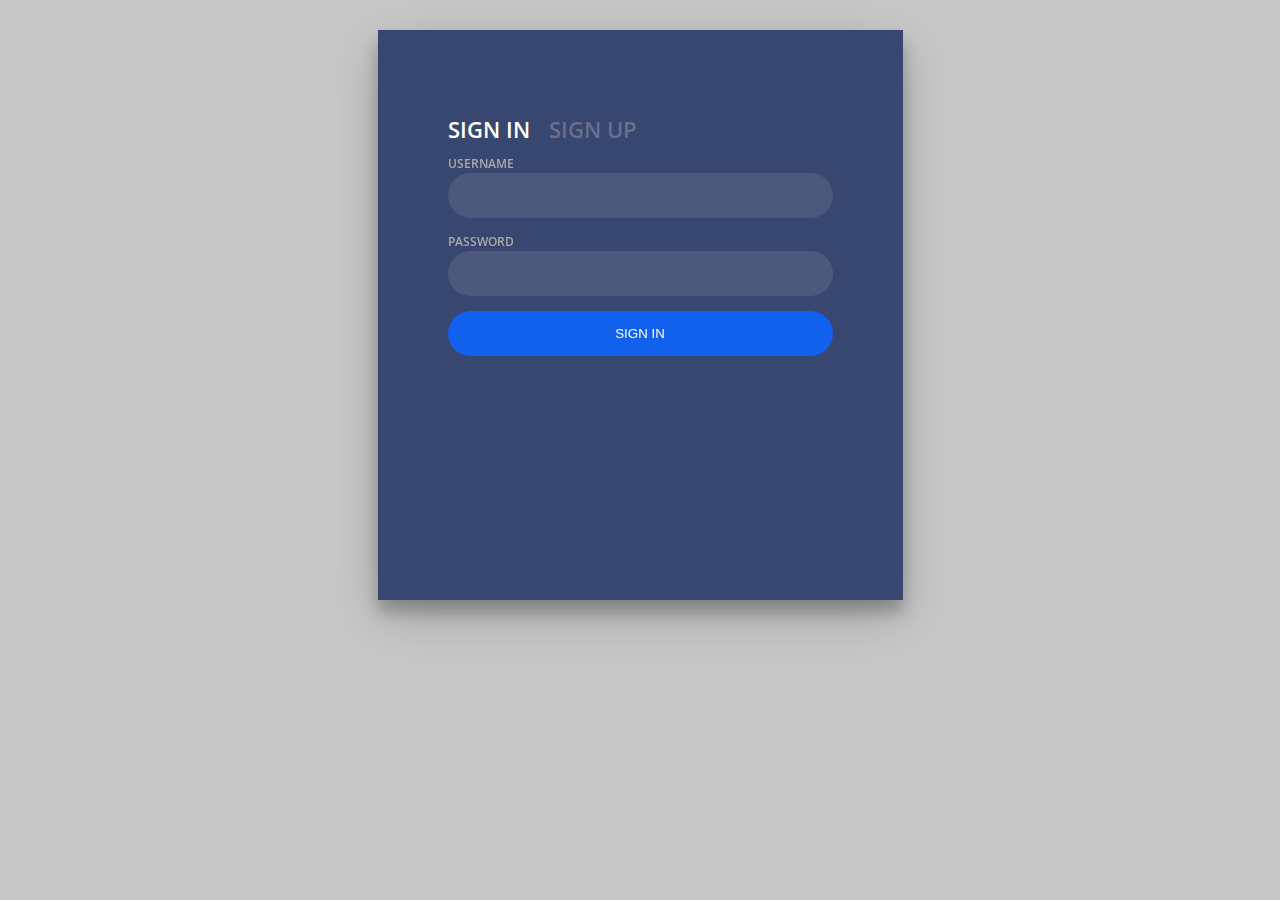
<file: project/app/index.html>
<!DOCTYPE html>
<html lang="en" >
<head>
  <meta charset="UTF-8">
  <title>STUDENT PORTAL</title>
  
  
  <link rel='stylesheet prefetch' href='https://fonts.googleapis.com/css?family=Open+Sans:600'>
      <link rel="stylesheet" href="./assets/css/style.css">
  
</head>
<body>
  <div class="login-wrap">
  <div class="login-html">
    <input id="tab-1" type="radio" name="tab" class="sign-in" checked><label for="tab-1" class="tab">Sign In</label>
    <input id="tab-2" type="radio" name="tab" class="sign-up"><label for="tab-2" class="tab">Sign Up</label>
    <div class="login-form">
      <form class="sign-in-htm" action="./api/user/login.php" method="GET">
        <div class="group">
          <label for="user" class="label">Username</label>
          <input id="username" name="username" type="text" class="input">
        </div>
        <div class="group">
          <label for="pass" class="label">Password</label>
          <input id="password" name="password" type="password" class="input" data-type="password">
        </div>
        <div class="group">
          <input type="submit" class="button" value="Sign In">
        </div>
      
      </form>
      <form class="sign-up-htm" action="./api/user/signup.php" method="POST">
          
        <div class="group">
          <label for="user" class="label">Username</label>
          <input id="username" name="username" type="text" class="input">
        </div>
           
          <div class="group">
          <label for="pass" class="label">Password</label>
          <input id="password" name="password" type="password" class="input" data-type="password">
        </div>
        <div class="group">
          <label for="pass" class="label">Confirm Password</label>
          <input id="pass" type="password" class="input" data-type="password">
        </div>
        <div class="group">
          <input type="submit" class="button" value="Sign Up">
        </div>
        <div class="hr"></div>
        <div class="foot-lnk">
          <label for="tab-1">Already Member?</a>
        </div>
      </form>
    </div>
  </div>
</div>
  
  
</body>
</html>
</file>
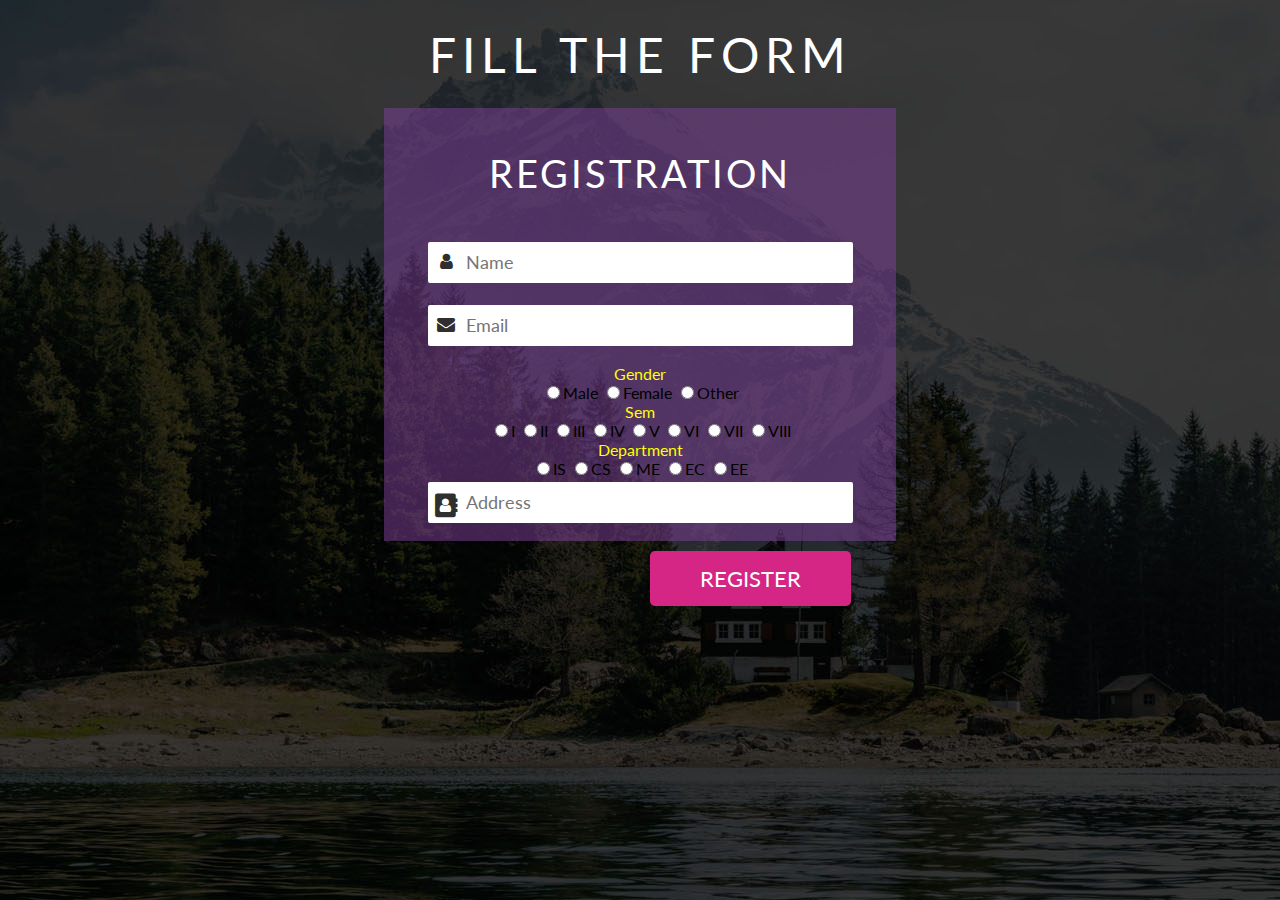
<file: project/app/api/web/index.html>
<!--
	Author: W3layouts
	Author URL: http://w3layouts.com
	License: Creative Commons Attribution 3.0 Unported
	License URL: http://creativecommons.org/licenses/by/3.0/
-->
<!DOCTYPE html>
<html>
<head>
<title>Registration Form</title>
<!-- Meta tag Keywords -->
<meta name="viewport" content="width=device-width, initial-scale=1">
<meta http-equiv="Content-Type" content="text/html; charset=utf-8" />
<meta name="keywords" content="Flat Sign Up Form Responsive Widget Template, Bootstrap Web Templates, Flat Web Templates, Android Compatible web template, 
Smartphone Compatible web template, free webdesigns for Nokia, Samsung, LG, SonyEricsson, Motorola web design" />
<script type="application/x-javascript"> addEventListener("load", function() { setTimeout(hideURLbar, 0); }, false);
function hideURLbar(){ window.scrollTo(0,1); } </script>
<!-- Meta tag Keywords -->
<!-- css files -->
<link href="css/style.css" rel="stylesheet" type="text/css" media="all">
<link href="css/font-awesome.min.css" rel="stylesheet" type="text/css" media="all">
<link rel="stylesheet" href="https://cdnjs.cloudflare.com/ajax/libs/font-awesome/4.7.0/css/font-awesome.min.css">
<!-- //css files -->
<!-- online-fonts -->
<link href='//fonts.googleapis.com/css?family=Lato:400,100,100italic,300,300italic,400italic,700,700italic,900,900italic' rel='stylesheet' type='text/css'><link href='//fonts.googleapis.com/css?family=Raleway+Dots' rel='stylesheet' type='text/css'>
</head>
<body>
<!--header-->
	<div class="header-w3l">
		<h1>Fill the Form</h1>
	</div>
<!--//header-->
<!--main-->
<div class="main-agileits">
	<h2 class="sub-head">Registration</h2>
		<div class="sub-main"> 

				<form action="/app/api/User/register.php" method="post" >  
  				<input placeholder="Name" name="s_name" class="name" type="text" />
					<span class="icon1"><i class="fa fa-user" aria-hidden="true"></i></span><br>
				<input placeholder="Email" name="email" class="mail" type="text" />
					<span class="icon2"><i class="fa fa-envelope" aria-hidden="true"></i></span><br>

 <h2 style="color:#FFFF00;">Gender</h2>
    <label class="radio-inline">
      <input type="radio" name="gender"  value="Male"  />Male
    </label>
    <label class="radio-inline">
      <input type="radio" name="gender"  value="Female" />Female
    </label>		
      <label class="radio-inline">
      <input type="radio" name="gender"  value="other" />Other
    </label>		
 <h2 style="color:#FFFF00;">Sem</h2>
    <label class="radio-inline">
      <input type="radio" name="sem"  value="I"  />I
    </label>
    <label class="radio-inline">
      <input type="radio" name="sem"  value="II" />II
    </label>
    <label class="radio-inline">
      <input type="radio" name="sem"  value="III" />III
    </label>
<label class="radio-inline">
      <input type="radio" name="sem"  value="IV" />IV
    </label>
<label class="radio-inline">
      <input type="radio" name="sem"  value="V" />V
    </label>
<label class="radio-inline">
      <input type="radio" name="sem"  value="VI" />VI
    </label>
<label class="radio-inline">
      <input type="radio" name="sem"  value="VII" />VII
    </label>
<label class="radio-inline">
      <input type="radio" name="sem"  value="VIII" >VIII
    </label>
 

	
  <h2 style="color:#FFFF00;">Department</h2>
   
    <label class="radio-inline">
      <input type="radio" name="department" value="IS" />IS
    </label>
    <label class="radio-inline">
      <input type="radio" name="department" value="CS" />CS
    </label>
    <label class="radio-inline">
      <input type="radio" name="department" value="ME" />ME
    </label>
<label class="radio-inline">
      <input type="radio" name="department" value="ME" />EC
    </label>
<label class="radio-inline">
      <input type="radio" name="department" value="EE" />EE
    </label>
  	
<input placeholder="Address" name="address" class="name" type="text" />
<span class="icon7"><i class="fa fa-address-book" style="font-size:24px" ></i></span><br>
  <input  name="submit" type="submit"  value="Register" onclick="return message();"/>
 
</form>
</div>
</div>
<script>
function message(){
alert("Registration successfully..!");
return true;
}
</script>
</body>
</html>
</file>
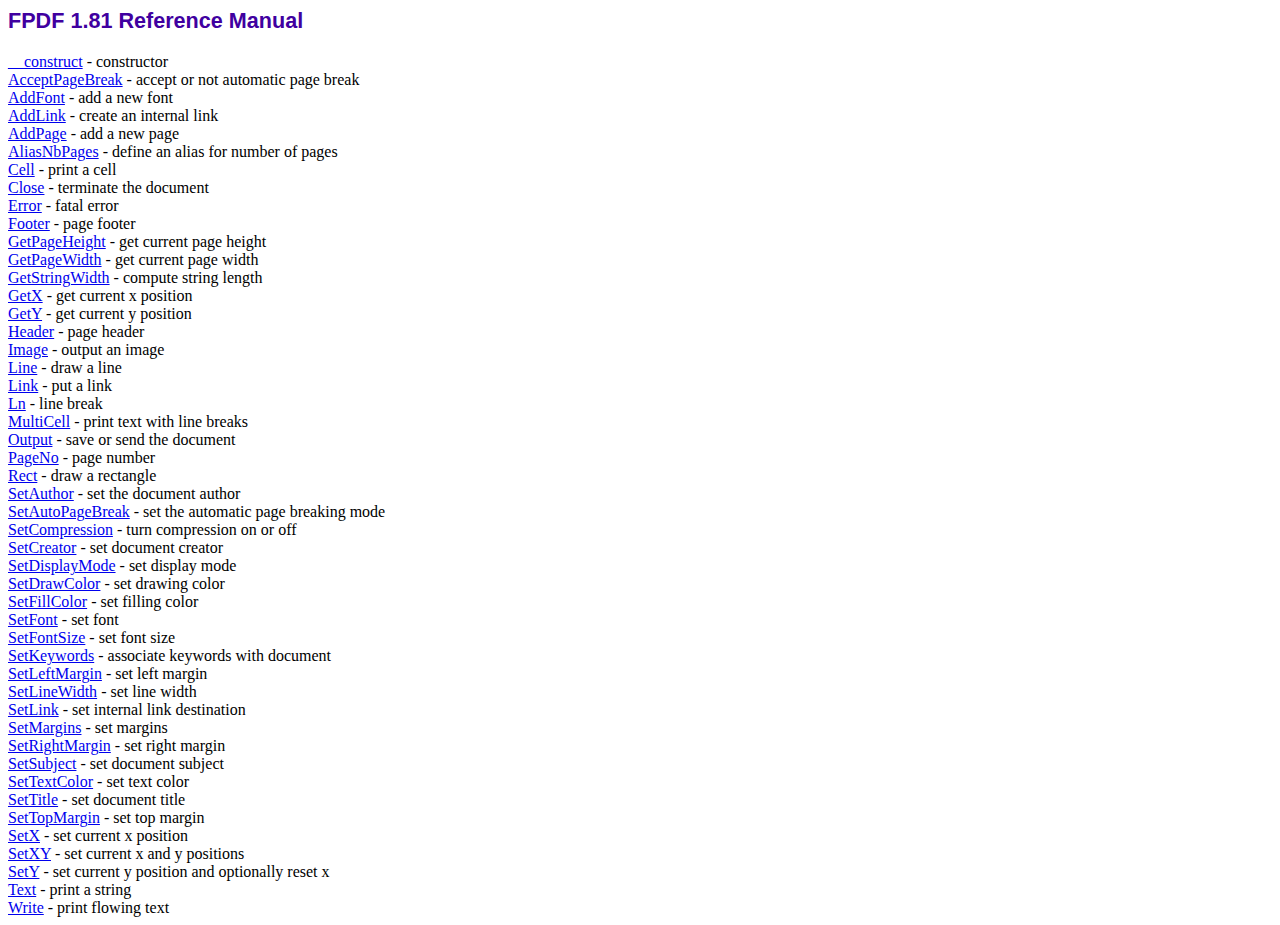
<file: project/app/api/User/fpdf/doc/index.htm>
<!DOCTYPE html PUBLIC "-//W3C//DTD HTML 4.01 Transitional//EN">
<html>
<head>
<meta http-equiv="Content-Type" content="text/html; charset=ISO-8859-1">
<title>FPDF 1.81 Reference Manual</title>
<link type="text/css" rel="stylesheet" href="../fpdf.css">
</head>
<body>
<h1>FPDF 1.81 Reference Manual</h1>
<a href="__construct.htm">__construct</a> - constructor<br>
<a href="acceptpagebreak.htm">AcceptPageBreak</a> - accept or not automatic page break<br>
<a href="addfont.htm">AddFont</a> - add a new font<br>
<a href="addlink.htm">AddLink</a> - create an internal link<br>
<a href="addpage.htm">AddPage</a> - add a new page<br>
<a href="aliasnbpages.htm">AliasNbPages</a> - define an alias for number of pages<br>
<a href="cell.htm">Cell</a> - print a cell<br>
<a href="close.htm">Close</a> - terminate the document<br>
<a href="error.htm">Error</a> - fatal error<br>
<a href="footer.htm">Footer</a> - page footer<br>
<a href="getpageheight.htm">GetPageHeight</a> - get current page height<br>
<a href="getpagewidth.htm">GetPageWidth</a> - get current page width<br>
<a href="getstringwidth.htm">GetStringWidth</a> - compute string length<br>
<a href="getx.htm">GetX</a> - get current x position<br>
<a href="gety.htm">GetY</a> - get current y position<br>
<a href="header.htm">Header</a> - page header<br>
<a href="image.htm">Image</a> - output an image<br>
<a href="line.htm">Line</a> - draw a line<br>
<a href="link.htm">Link</a> - put a link<br>
<a href="ln.htm">Ln</a> - line break<br>
<a href="multicell.htm">MultiCell</a> - print text with line breaks<br>
<a href="output.htm">Output</a> - save or send the document<br>
<a href="pageno.htm">PageNo</a> - page number<br>
<a href="rect.htm">Rect</a> - draw a rectangle<br>
<a href="setauthor.htm">SetAuthor</a> - set the document author<br>
<a href="setautopagebreak.htm">SetAutoPageBreak</a> - set the automatic page breaking mode<br>
<a href="setcompression.htm">SetCompression</a> - turn compression on or off<br>
<a href="setcreator.htm">SetCreator</a> - set document creator<br>
<a href="setdisplaymode.htm">SetDisplayMode</a> - set display mode<br>
<a href="setdrawcolor.htm">SetDrawColor</a> - set drawing color<br>
<a href="setfillcolor.htm">SetFillColor</a> - set filling color<br>
<a href="setfont.htm">SetFont</a> - set font<br>
<a href="setfontsize.htm">SetFontSize</a> - set font size<br>
<a href="setkeywords.htm">SetKeywords</a> - associate keywords with document<br>
<a href="setleftmargin.htm">SetLeftMargin</a> - set left margin<br>
<a href="setlinewidth.htm">SetLineWidth</a> - set line width<br>
<a href="setlink.htm">SetLink</a> - set internal link destination<br>
<a href="setmargins.htm">SetMargins</a> - set margins<br>
<a href="setrightmargin.htm">SetRightMargin</a> - set right margin<br>
<a href="setsubject.htm">SetSubject</a> - set document subject<br>
<a href="settextcolor.htm">SetTextColor</a> - set text color<br>
<a href="settitle.htm">SetTitle</a> - set document title<br>
<a href="settopmargin.htm">SetTopMargin</a> - set top margin<br>
<a href="setx.htm">SetX</a> - set current x position<br>
<a href="setxy.htm">SetXY</a> - set current x and y positions<br>
<a href="sety.htm">SetY</a> - set current y position and optionally reset x<br>
<a href="text.htm">Text</a> - print a string<br>
<a href="write.htm">Write</a> - print flowing text<br>
</body>
</html>
</file>
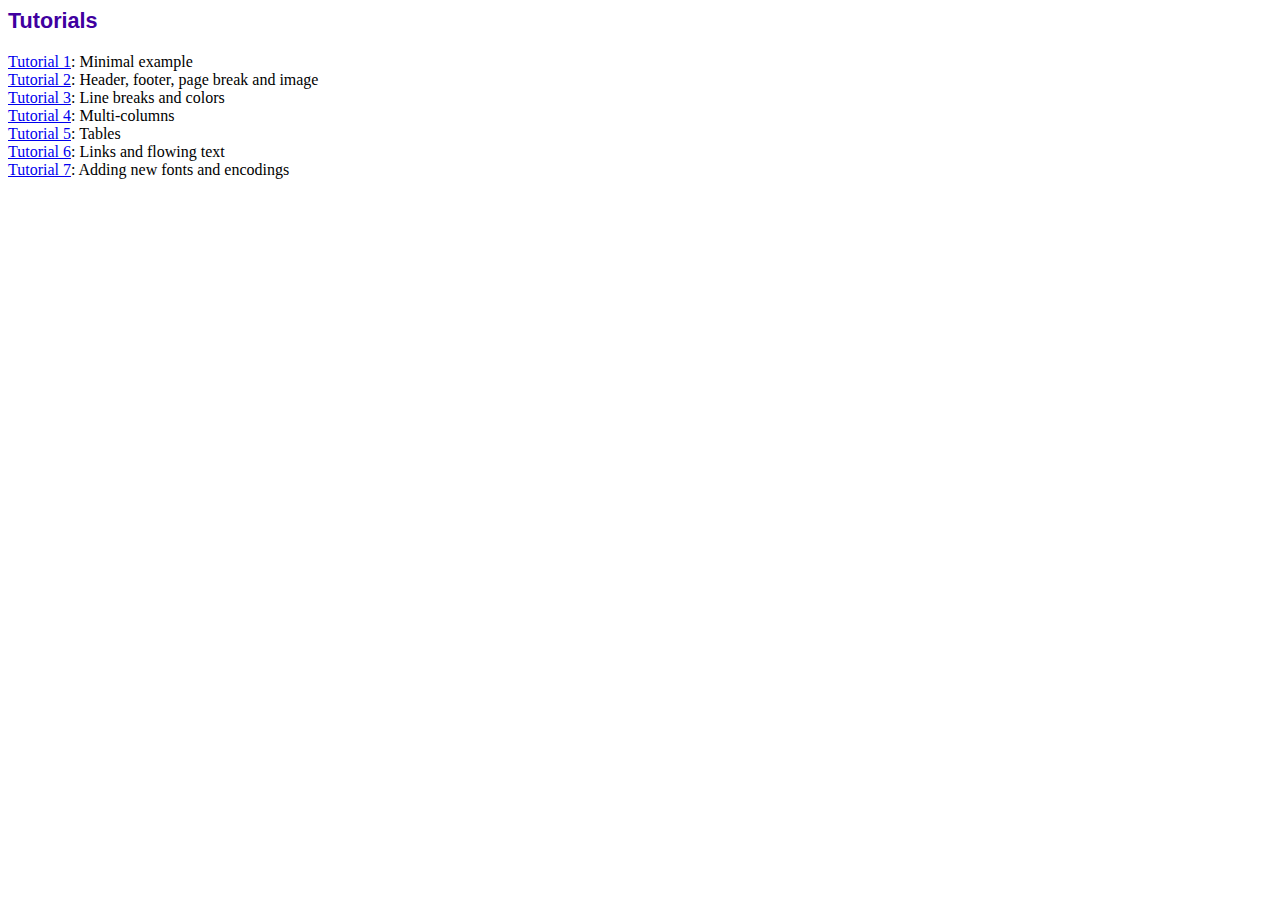
<file: project/app/api/User/fpdf/tutorial/index.htm>
<!DOCTYPE html PUBLIC "-//W3C//DTD HTML 4.01 Transitional//EN">
<html>
<head>
<meta http-equiv="Content-Type" content="text/html; charset=ISO-8859-1">
<title>Tutorials</title>
<link type="text/css" rel="stylesheet" href="../fpdf.css">
</head>
<body>
<h1>Tutorials</h1>
<ul style="list-style-type:none; margin-left:0; padding-left:0">
<li><a href="tuto1.htm">Tutorial 1</a>: Minimal example</li>
<li><a href="tuto2.htm">Tutorial 2</a>: Header, footer, page break and image</li>
<li><a href="tuto3.htm">Tutorial 3</a>: Line breaks and colors</li>
<li><a href="tuto4.htm">Tutorial 4</a>: Multi-columns</li>
<li><a href="tuto5.htm">Tutorial 5</a>: Tables</li>
<li><a href="tuto6.htm">Tutorial 6</a>: Links and flowing text</li>
<li><a href="tuto7.htm">Tutorial 7</a>: Adding new fonts and encodings</li>
</ul>
</body>
</html>
</file>
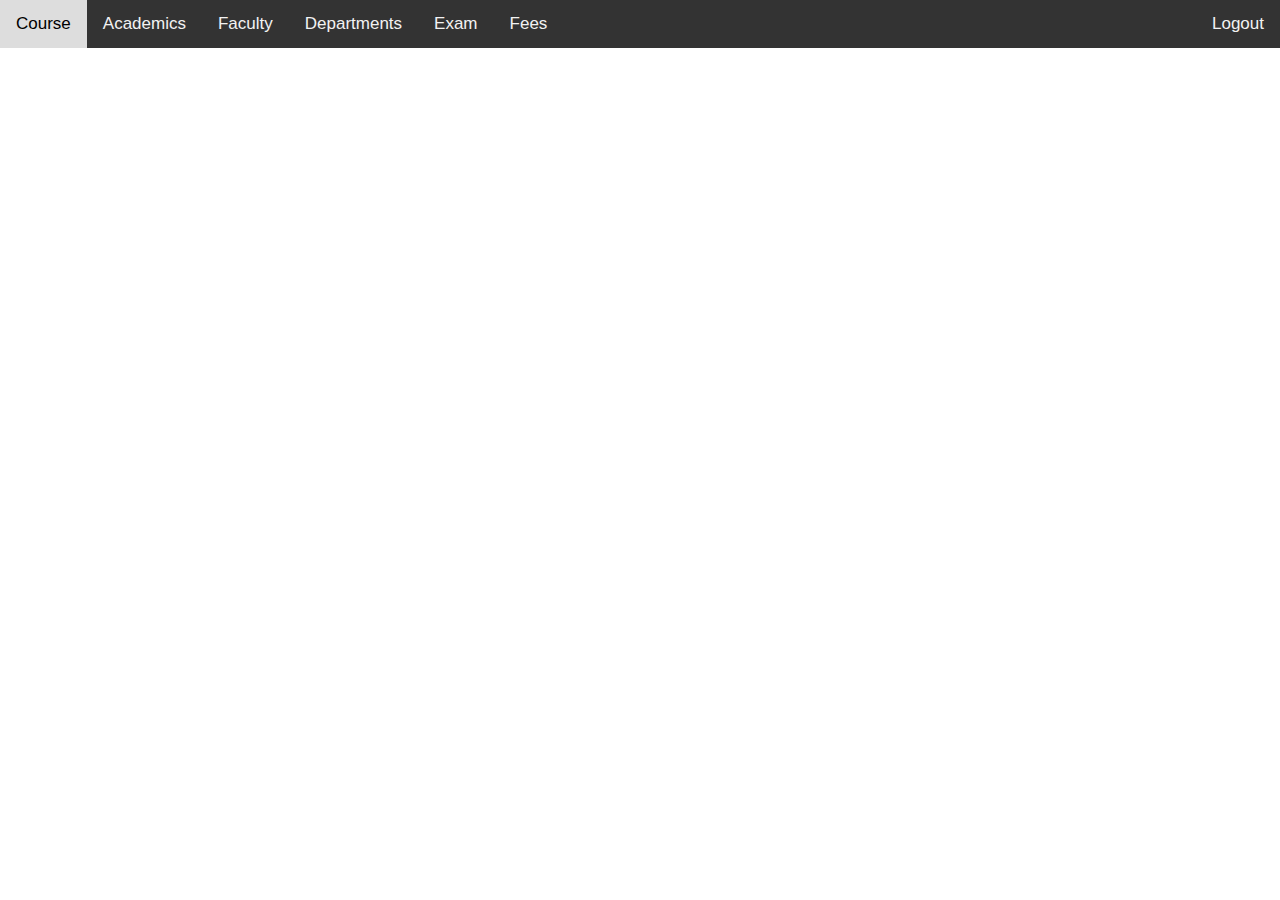
<file: project/app/api/User/academics.html>
<!DOCTYPE html>
<html>
<head>
<meta name="viewport" content="width=device-width, initial-scale=1">
<style>
body {
  margin: 0;
  font-family: Arial, Helvetica, sans-serif;
}

.topnav {
  overflow: hidden;
  background-color: #333;
}

.topnav a {
  float: left;
  color: #f2f2f2;
  text-align: center;
  padding: 14px 16px;
  text-decoration: none;
  font-size: 17px;
}

.topnav a:hover {
  background-color: #ddd;
  color: black;
}

.topnav a.active {
  background-color: #4CAF50;
  color: white;
}

.topnav-right {
  float: right;
}
</style>
</head>
<body>

<div class="topnav">
  <a href="course.html">Course</a>
  <a href="academics.html">Academics</a>
  <a href="faculty.html">Faculty</a>
  <a href="department.html">Departments</a>
 <a href="exam.html">Exam</a>
  <a href="fees.html">Fees</a>
  <div class="topnav-right">
    <a href="logout.php">Logout</a>
  </div>
</div>

</body>
</html>
</file>
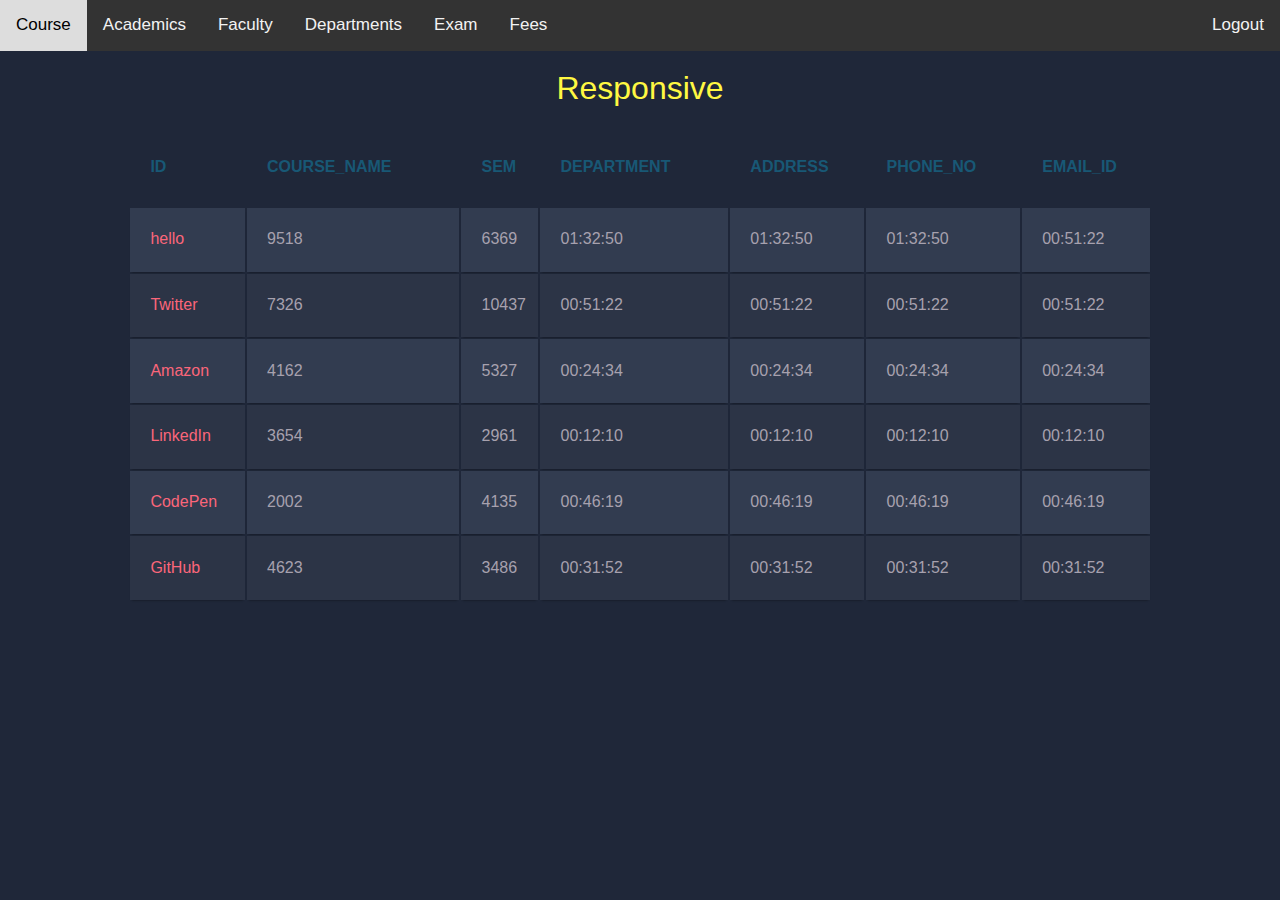
<file: project/app/api/User/course.html>
<!DOCTYPE html>
<html>
<head>
<meta name="viewport" content="width=device-width, initial-scale=1">
<style>
body {
  margin: 0;
  font-family: Arial, Helvetica, sans-serif;
  font-family: 'Open Sans', sans-serif;
  font-weight: 300;
  line-height: 1.42em;
  color:#A7A1AE;
  background-color:#1F2739;
}

.topnav {
  overflow: hidden;
  background-color: #333;
}

.topnav a {
  float: left;
  color: #f2f2f2;
  text-align: center;
  padding: 14px 16px;
  text-decoration: none;
  font-size: 17px;
}

.topnav a:hover {
  background-color: #ddd;
  color: black;
}

.topnav a.active {
 background-color:#4CAF50
 color: white;
}

.topnav-right {
 float: right;
}
h1 {
  font-size:2em; 
  font-weight: 300;
  line-height:1em;
  text-align: center;
  color: #4DC3FA;
}

h2 {
  font-size:1em; 
  font-weight: 300;
  text-align: center;
  display: block;
  line-height:1em;
  padding-bottom: 2em;
  color: #FB667A;
}

h2 a {
  font-weight: 700;
  text-transform: uppercase;
  color: #FB667A;
  text-decoration: none;
}

.blue { color: #185875; }
.yellow { color: #FFF842; }

.container th h1 {
	  font-weight: bold;
	  font-size: 1em;
  text-align: left;
  color: #185875;
}

.container td {
	  font-weight: normal;
	  font-size: 1em;
  -webkit-box-shadow: 0 2px 2px -2px #0E1119;
	   -moz-box-shadow: 0 2px 2px -2px #0E1119;
	        box-shadow: 0 2px 2px -2px #0E1119;
}

.container {
	  text-align: left;
	  overflow: hidden;
	  width: 80%;
	  margin: 0 auto;
  display: table;
  padding: 0 0 8em 0;
}

.container td, .container th {
	  padding-bottom: 2%;
	  padding-top: 2%;
  padding-left:2%;  
}

/* Background-color of the odd rows */
.container tr:nth-child(odd) {
	  background-color: #323C50;
}

/* Background-color of the even rows */
.container tr:nth-child(even) {
	  background-color: #2C3446;
}

.container th {
	  background-color: #1F2739;
}

.container td:first-child { color: #FB667A; }

.container tr:hover {
   background-color: #464A52;
-webkit-box-shadow: 0 6px 6px -6px #0E1119;
	   -moz-box-shadow: 0 6px 6px -6px #0E1119;
	        box-shadow: 0 6px 6px -6px #0E1119;
}

.container td:hover {
  background-color: #F6C4D2;
  color: #403E10;
  font-weight: solid;
  
  box-shadow: #7F7C21 -1px 1px, #7F7C21 -2px 2px, #7F7C21 -3px 3px, #7F7C21 -4px 4px, #7F7C21 -5px 5px, #7F7C21 -6px 6px;
  transform: translate3d(6px, -6px, 0);
  
  transition-delay: 0s;
	  transition-duration: 0.4s;
	  transition-property: all;
  transition-timing-function: line;
}

@media (max-width: 800px) {
.container td:nth-child(7),
.container th:nth-child(7) { display: none; }
}
</style>
</head>
<body>
<div class="topnav">
<a href="course.html">Course</a>
<a href="academics.html">Academics</a>
<a href="faculty.html">Faculty</a>
<a href="department.html">Departments</a>
<a href="exam.html">Exam</a>
<a href="fees.html">Fees</a>
<div class="topnav-right">
<a href="logout.php">Logout</a>
  </div>
</div>
<h1><span class="yellow">Responsive</span></h1>

<table class="container">
<colgroup>
    <col span="2" 
  </colgroup>
	<thead>
		<tr>
			<th><h1>ID</h1></th>
			<th><h1>COURSE_NAME</h1></th>
			<th><h1>SEM</h1></th>
			<th><h1>DEPARTMENT</h1></th>
                                                   <th><h1>ADDRESS</h1></th>
			<th><h1>PHONE_NO</h1></th>
			<th><h1>EMAIL_ID</h1></th>		
		</tr>
	</thead>
	<tbody>
		<tr>
			<td>hello</td>
			<td>9518</td>
			<td>6369</td>
			<td>01:32:50</td>
			<td>01:32:50</td>
			<td>01:32:50</td>
			<td>00:51:22</td>
		</tr>
		<tr>
			<td>Twitter</td>
			<td>7326</td>
			<td>10437</td>
			<td>00:51:22</td>
			<td>00:51:22</td>
			<td>00:51:22</td>
			<td>00:51:22</td>
		</tr>
		<tr>
			<td>Amazon</td>
			<td>4162</td>
			<td>5327</td>
			<td>00:24:34</td>
			<td>00:24:34</td>
			<td>00:24:34</td>
			<td>00:24:34</td>
		</tr>
    <tr>
			<td>LinkedIn</td>
			<td>3654</td>
			<td>2961</td>
			<td>00:12:10</td>
			<td>00:12:10</td>
			<td>00:12:10</td>
			<td>00:12:10</td>
		</tr>
    <tr>
			<td>CodePen</td>
			<td>2002</td>
			<td>4135</td>
			<td>00:46:19</td>
			<td>00:46:19</td>
			<td>00:46:19</td>
			<td>00:46:19</td>
		</tr>
    <tr>
			<td>GitHub</td>
			<td>4623</td>
			<td>3486</td>
			<td>00:31:52</td>
			<td>00:31:52</td>
			<td>00:31:52</td>
			<td>00:31:52</td>
		</tr>
	</tbody>
   
</table>

</body>
</html>
</file>
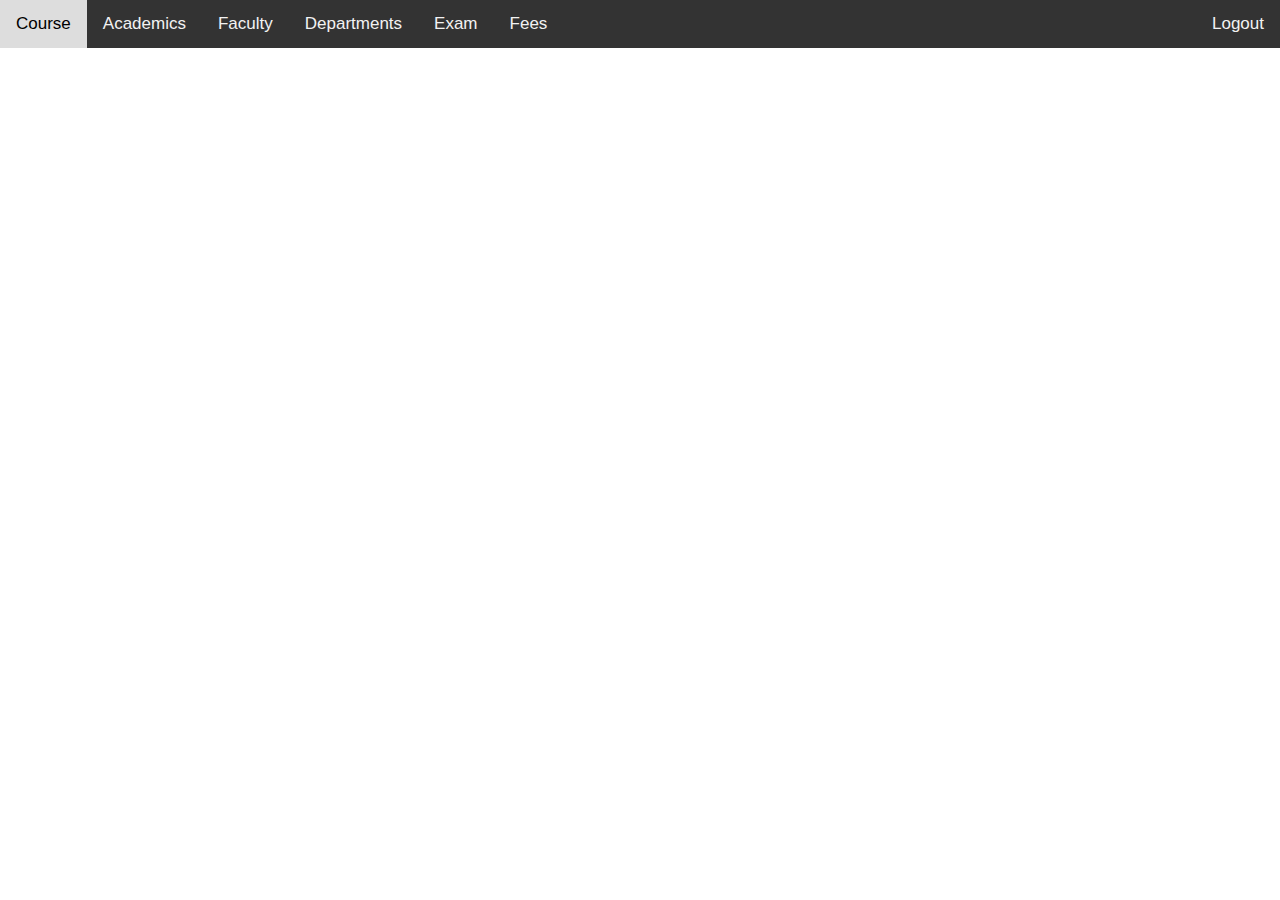
<file: project/app/api/User/department.html>
<!DOCTYPE html>
<html>
<head>
<meta name="viewport" content="width=device-width, initial-scale=1">
<style>
body {
  margin: 0;
  font-family: Arial, Helvetica, sans-serif;
}

.topnav {
  overflow: hidden;
  background-color: #333;
}

.topnav a {
  float: left;
  color: #f2f2f2;
  text-align: center;
  padding: 14px 16px;
  text-decoration: none;
  font-size: 17px;
}

.topnav a:hover {
  background-color: #ddd;
  color: black;
}

.topnav a.active {
  background-color: #4CAF50;
  color: white;
}

.topnav-right {
  float: right;
}
</style>
</head>
<body>

<div class="topnav">
 <a href="course.html">Course</a>
  <a href="academics.html">Academics</a>
  <a href="faculty.html">Faculty</a>
  <a href="department.html">Departments</a>
 <a href="exam.html">Exam</a>
  <a href="fees.html">Fees</a>
  <div class="topnav-right">
    <a href="logout.php">Logout</a>
  </div>
</div>


</body>
</html>
</file>
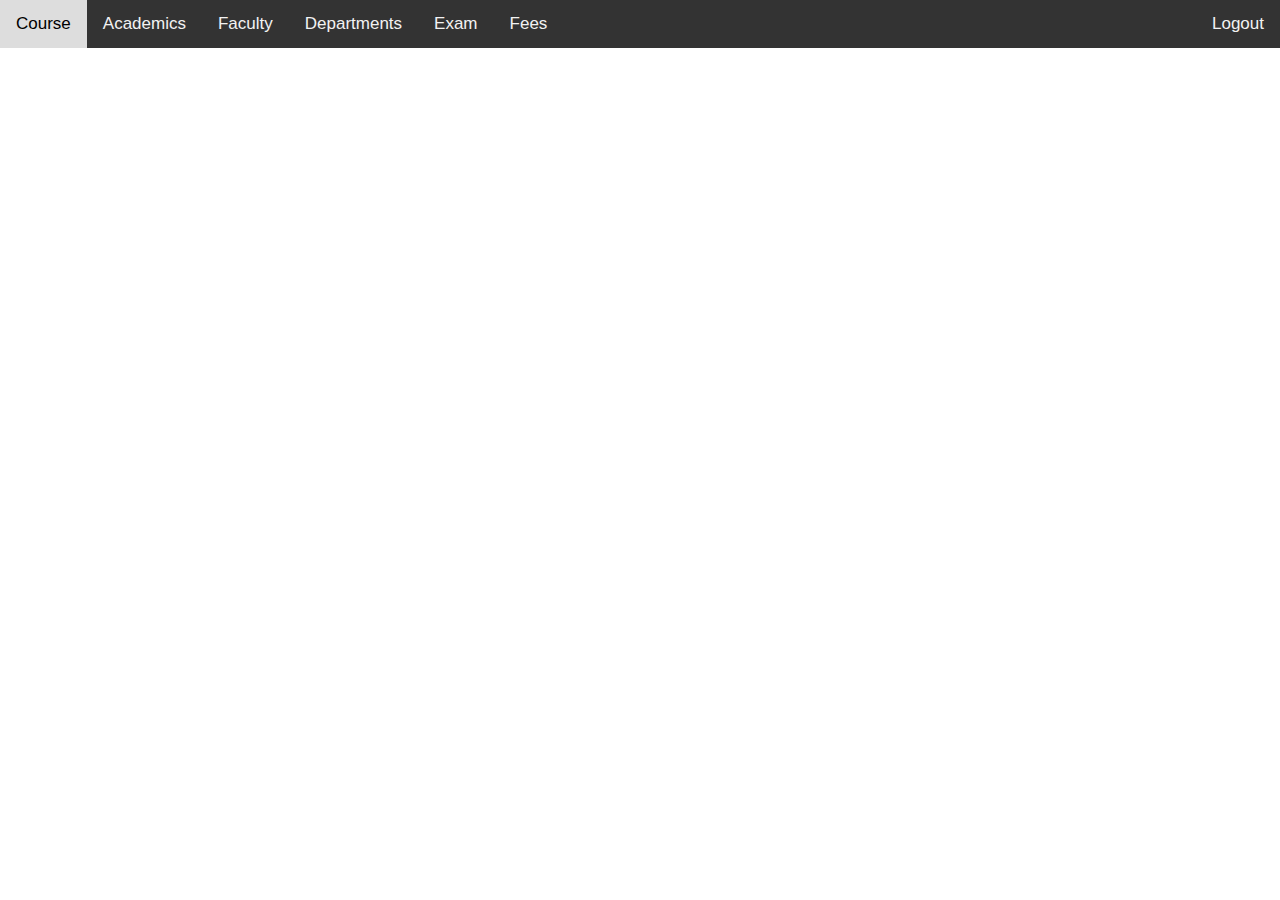
<file: project/app/api/User/exam.html>
<!DOCTYPE html>
<html>
<head>
<meta name="viewport" content="width=device-width, initial-scale=1">
<style>
body {
  margin: 0;
  font-family: Arial, Helvetica, sans-serif;
}

.topnav {
  overflow: hidden;
  background-color: #333;
}

.topnav a {
  float: left;
  color: #f2f2f2;
  text-align: center;
  padding: 14px 16px;
  text-decoration: none;
  font-size: 17px;
}

.topnav a:hover {
  background-color: #ddd;
  color: black;
}

.topnav a.active {
  background-color:#4CAF50
  color: white;
}

.topnav-right {
  float: right;
}
</style>
</head>
<body>

<div class="topnav">
  <a href="course.html">Course</a>
  <a href="academics.html">Academics</a>
  <a href="faculty.html">Faculty</a>
  <a href="department.html">Departments</a>
 <a href="exam.html">Exam</a>
  <a href="fees.html">Fees</a>
  <div class="topnav-right">
    <a href="logout.php">Logout</a>
  </div>
</div>


</body>
</html>
</file>
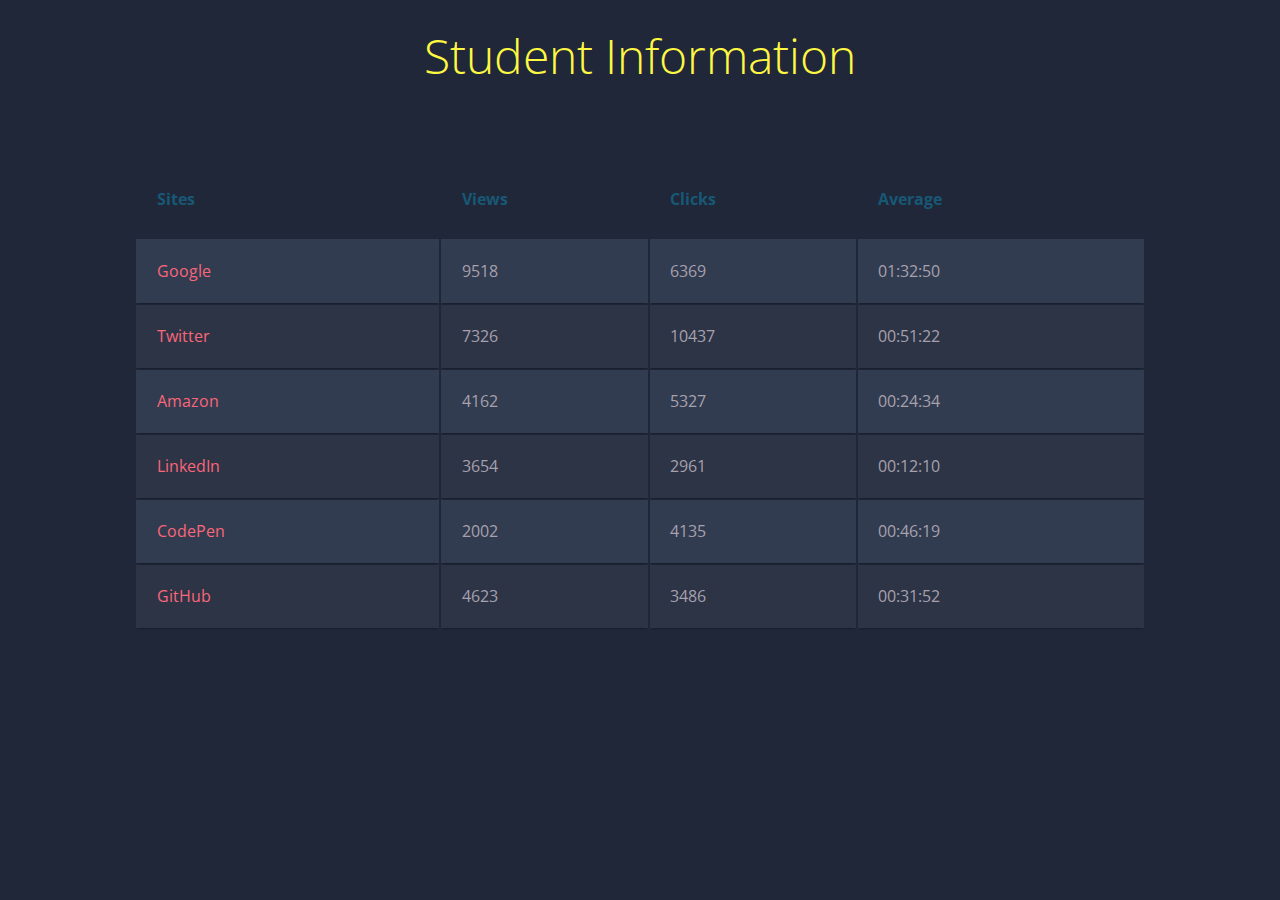
<file: project/app/api/User/home.html>
<!DOCTYPE html>
<html>
<head>
<meta name="viewport" content="width=device-width, initial-scale=1">
<style>
@charset "UTF-8";
@import url(https://fonts.googleapis.com/css?family=Open+Sans:300,400,700);

body {
  font-family: 'Open Sans', sans-serif;
  font-weight: 300;
  line-height: 1.42em;
  color:#A7A1AE;
  background-color:#1F2739;
}

h1 {
  font-size:3em; 
  font-weight: 300;
  line-height:1em;
  text-align: center;
  color: #4DC3FA;
}

h2 {
  font-size:1em; 
  font-weight: 300;
  text-align: center;
  display: block;
  line-height:1em;
  padding-bottom: 2em;
  color: #FB667A;
}

h2 a {
  font-weight: 700;
  text-transform: uppercase;
  color: #FB667A;
  text-decoration: none;
}

.blue { color: #185875; }
.yellow { color: #FFF842; }

.container th h1 {
	  font-weight: bold;
	  font-size: 1em;
  text-align: left;
  color: #185875;
}

.container td {
	  font-weight: normal;
	  font-size: 1em;
  -webkit-box-shadow: 0 2px 2px -2px #0E1119;
	   -moz-box-shadow: 0 2px 2px -2px #0E1119;
	        box-shadow: 0 2px 2px -2px #0E1119;
}

.container {
	  text-align: left;
	  overflow: hidden;
	  width: 80%;
	  margin: 0 auto;
  display: table;
  padding: 0 0 8em 0;
}

.container td, .container th {
	  padding-bottom: 2%;
	  padding-top: 2%;
  padding-left:2%;  
}

/* Background-color of the odd rows */
.container tr:nth-child(odd) {
	  background-color: #323C50;
}

/* Background-color of the even rows */
.container tr:nth-child(even) {
	  background-color: #2C3446;
}

.container th {
	  background-color: #1F2739;
}

.container td:first-child { color: #FB667A; }

.container tr:hover {
   background-color: #464A52;
-webkit-box-shadow: 0 6px 6px -6px #0E1119;
	   -moz-box-shadow: 0 6px 6px -6px #0E1119;
	        box-shadow: 0 6px 6px -6px #0E1119;
}

.container td:hover {
  background-color: #F6C4D2;
  color: #403E10;
  font-weight: solid;
  
  box-shadow: #7F7C21 -1px 1px, #7F7C21 -2px 2px, #7F7C21 -3px 3px, #7F7C21 -4px 4px, #7F7C21 -5px 5px, #7F7C21 -6px 6px;
  transform: translate3d(6px, -6px, 0);
  
  transition-delay: 0s;
	  transition-duration: 0.4s;
	  transition-property: all;
  transition-timing-function: line;
}

@media (max-width: 800px) {
.container td:nth-child(4),
.container th:nth-child(4) { display: none; }
}
</style>
</head>
<body>



<h1><span class="yellow">Student Information</span></h1>
<h2></h2>

<table class="container">
	<thead>
		<tr>
			<th><h1>Sites</h1></th>
			<th><h1>Views</h1></th>
			<th><h1>Clicks</h1></th>
			<th><h1>Average</h1></th>
		</tr>
	</thead>
	<tbody>
		<tr>
			<td>Google</td>
			<td>9518</td>
			<td>6369</td>
			<td>01:32:50</td>
		</tr>
		<tr>
			<td>Twitter</td>
			<td>7326</td>
			<td>10437</td>
			<td>00:51:22</td>
		</tr>
		<tr>
			<td>Amazon</td>
			<td>4162</td>
			<td>5327</td>
			<td>00:24:34</td>
		</tr>
    <tr>
			<td>LinkedIn</td>
			<td>3654</td>
			<td>2961</td>
			<td>00:12:10</td>
		</tr>
    <tr>
			<td>CodePen</td>
			<td>2002</td>
			<td>4135</td>
			<td>00:46:19</td>
		</tr>
    <tr>
			<td>GitHub</td>
			<td>4623</td>
			<td>3486</td>
			<td>00:31:52</td>
		</tr>
	</tbody>
</table>
</body>
</html>
</file>
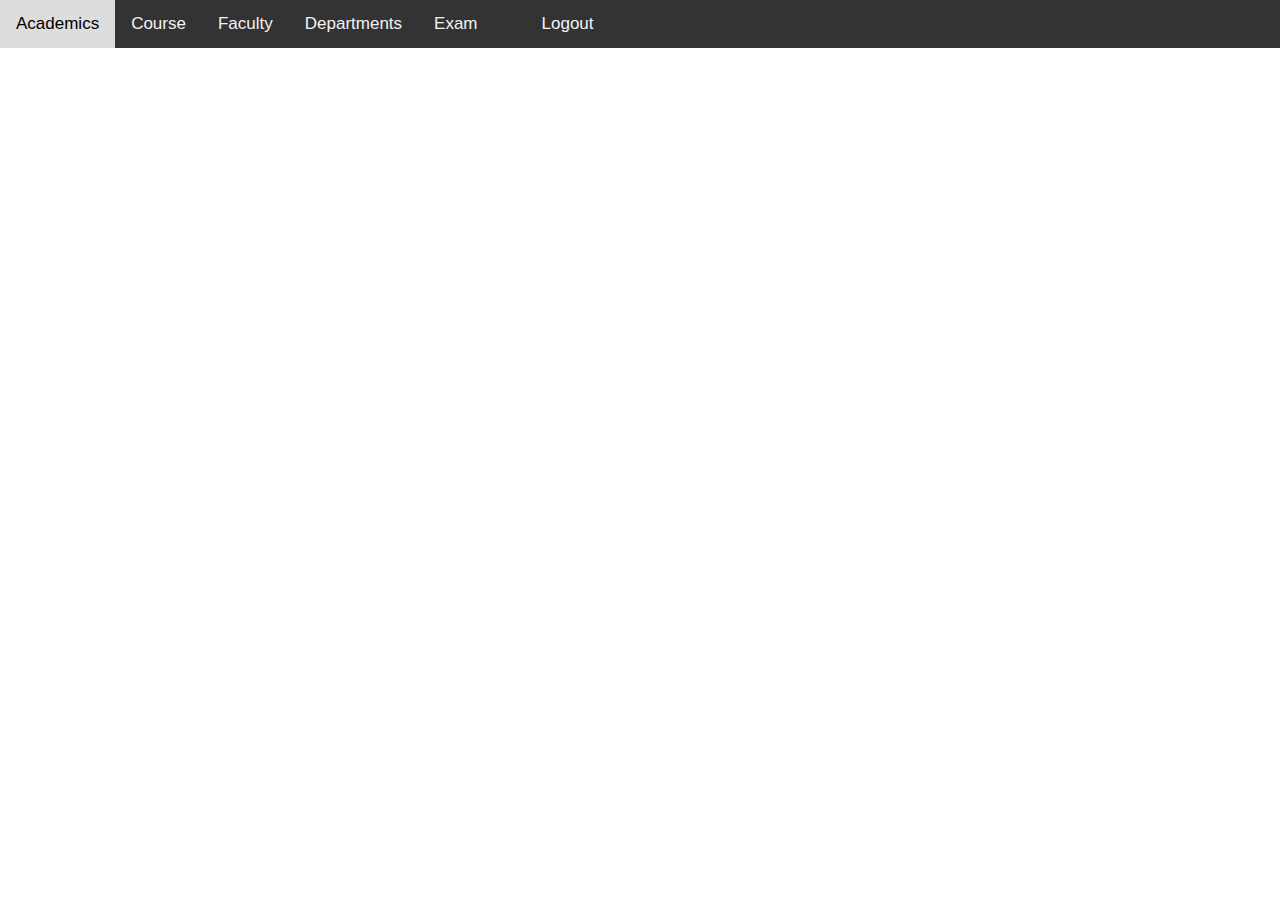
<file: project/app/api/User/logout.html>
<!DOCTYPE html>
<html>
<head>
<meta name="viewport" content="width=device-width, initial-scale=1">
<style>
body {
  margin: 0;
  font-family: Arial, Helvetica, sans-serif;
}

.topnav {
  overflow: hidden;
  background-color: #333;
}

.topnav a {
  float: left;
  color: #f2f2f2;
  text-align: center;
  padding: 14px 16px;
  text-decoration: none;
  font-size: 17px;
}

.topnav a:hover {
  background-color: #ddd;
  color: black;
}

.topnav a.active {
  background-color: #4CAF50;
  color: white;
}

.topnav-right {
  float: right;
}
</style>
</head>
<body>

<div class="topnav">
  <a href="academics.php">Academics</a>
<a href="course.php">Course</a>
  <a href="faculty.php">Faculty</a>
  <a href="department.php">Departments</a>
 <a href="exam.php">Exam</a>
  <a href="course_enroll.php>Enroll</a>
  <div class="topnav-right">
    <a href="logout.php">Logout</a>
  </div>
</div>
</file>
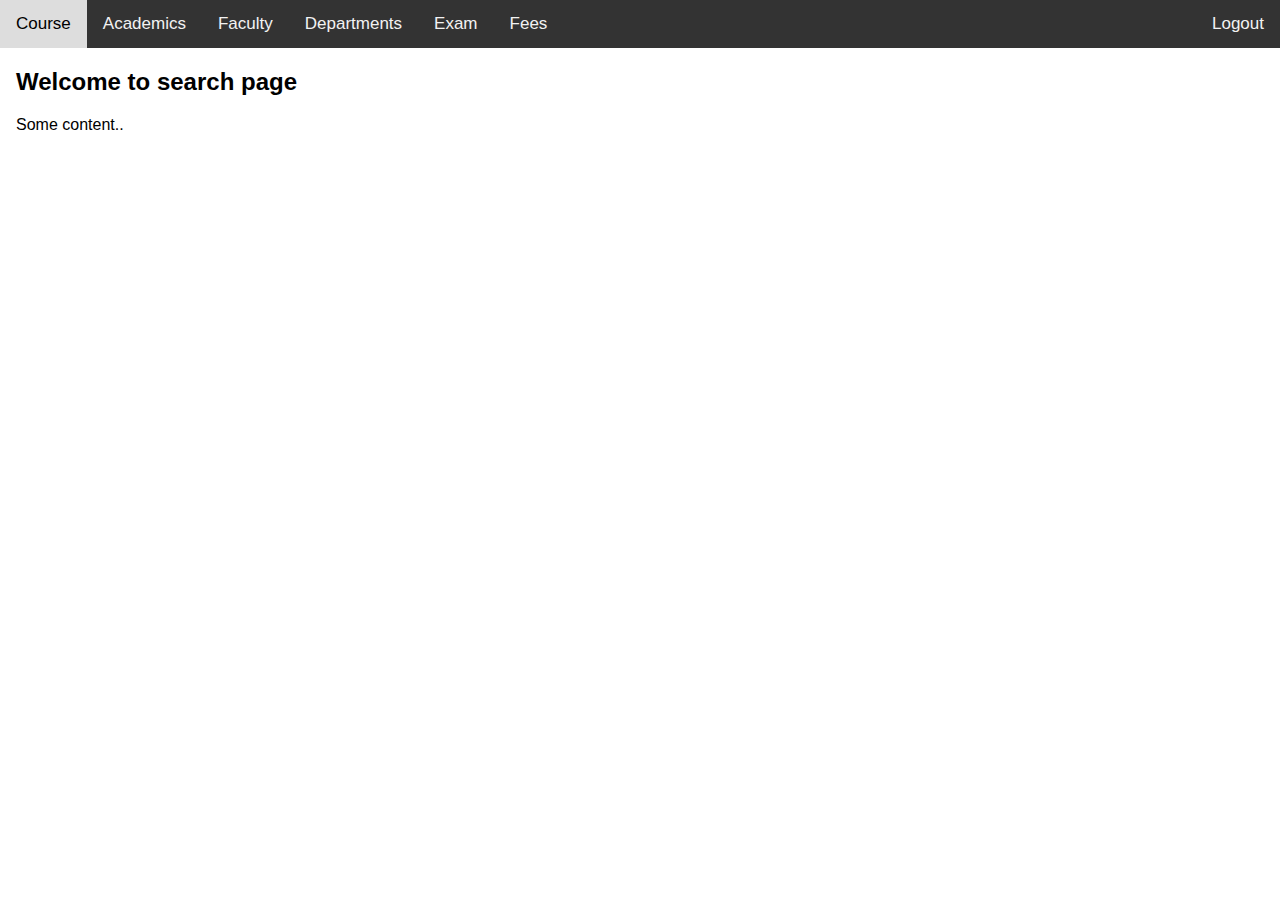
<file: project/app/api/User/search.html>
<!DOCTYPE html>
<html>
<head>
<meta name="viewport" content="width=device-width, initial-scale=1">
<style>
body {
  margin: 0;
  font-family: Arial, Helvetica, sans-serif;
}

.topnav {
  overflow: hidden;
  background-color: #333;
}

.topnav a {
  float: left;
  color: #f2f2f2;
  text-align: center;
  padding: 14px 16px;
  text-decoration: none;
  font-size: 17px;
}

.topnav a:hover {
  background-color: #ddd;
  color: black;
}

.topnav a.active {
  background-color: #4CAF50;
  color: white;
}

.topnav-right {
  float: right;
}
</style>
</head>
<body>

<div class="topnav">
   <a href="search.html">Course</a>
  <a href="academics.html">Academics</a>
  <a href="faculty.html">Faculty</a>
  <a href="department.html">Departments</a>
 <a href="exam.html">Exam</a>
  <a href="fees.html">Fees</a>
  <div class="topnav-right">
    <a href="logout.php">Logout</a>
  </div>
</div>

<div style="padding-left:16px">
  <h2>Welcome to search page</h2>
  <p>Some content..</p>
</div>
</body>
</html>
</file>
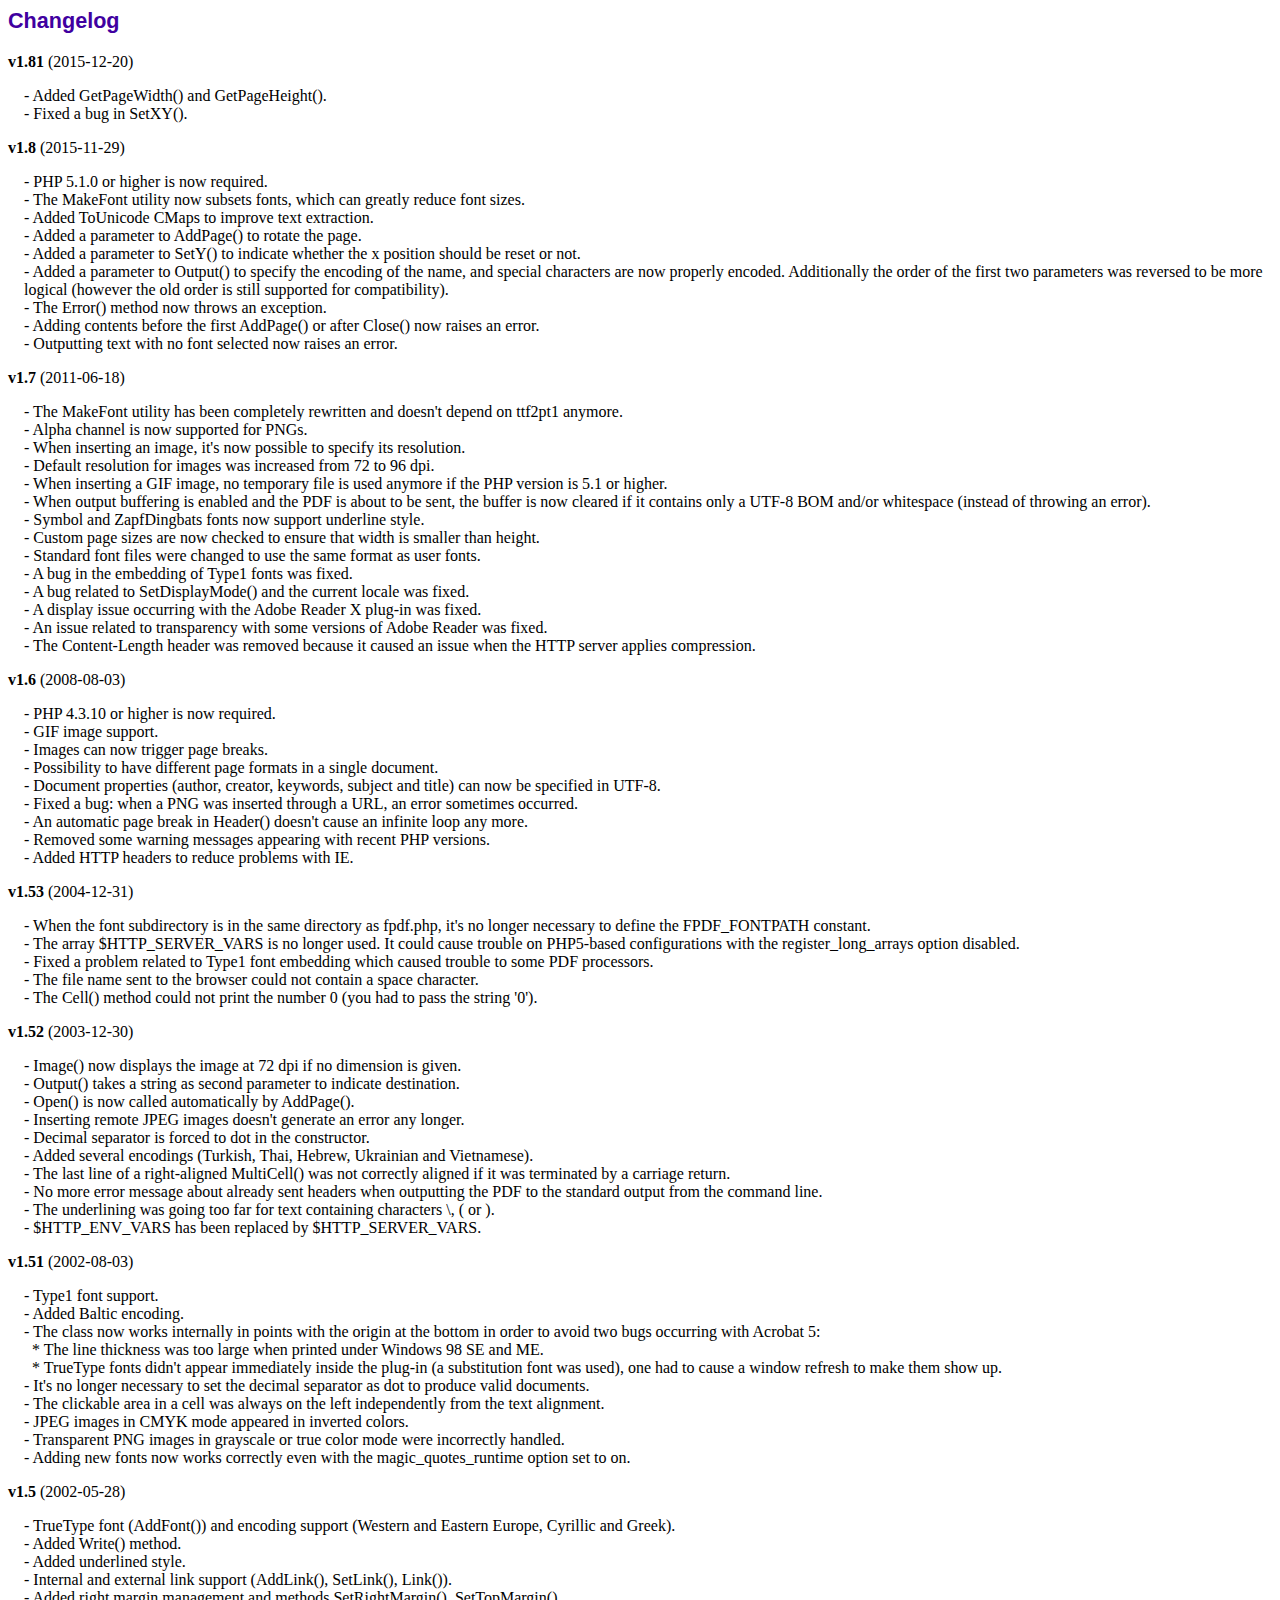
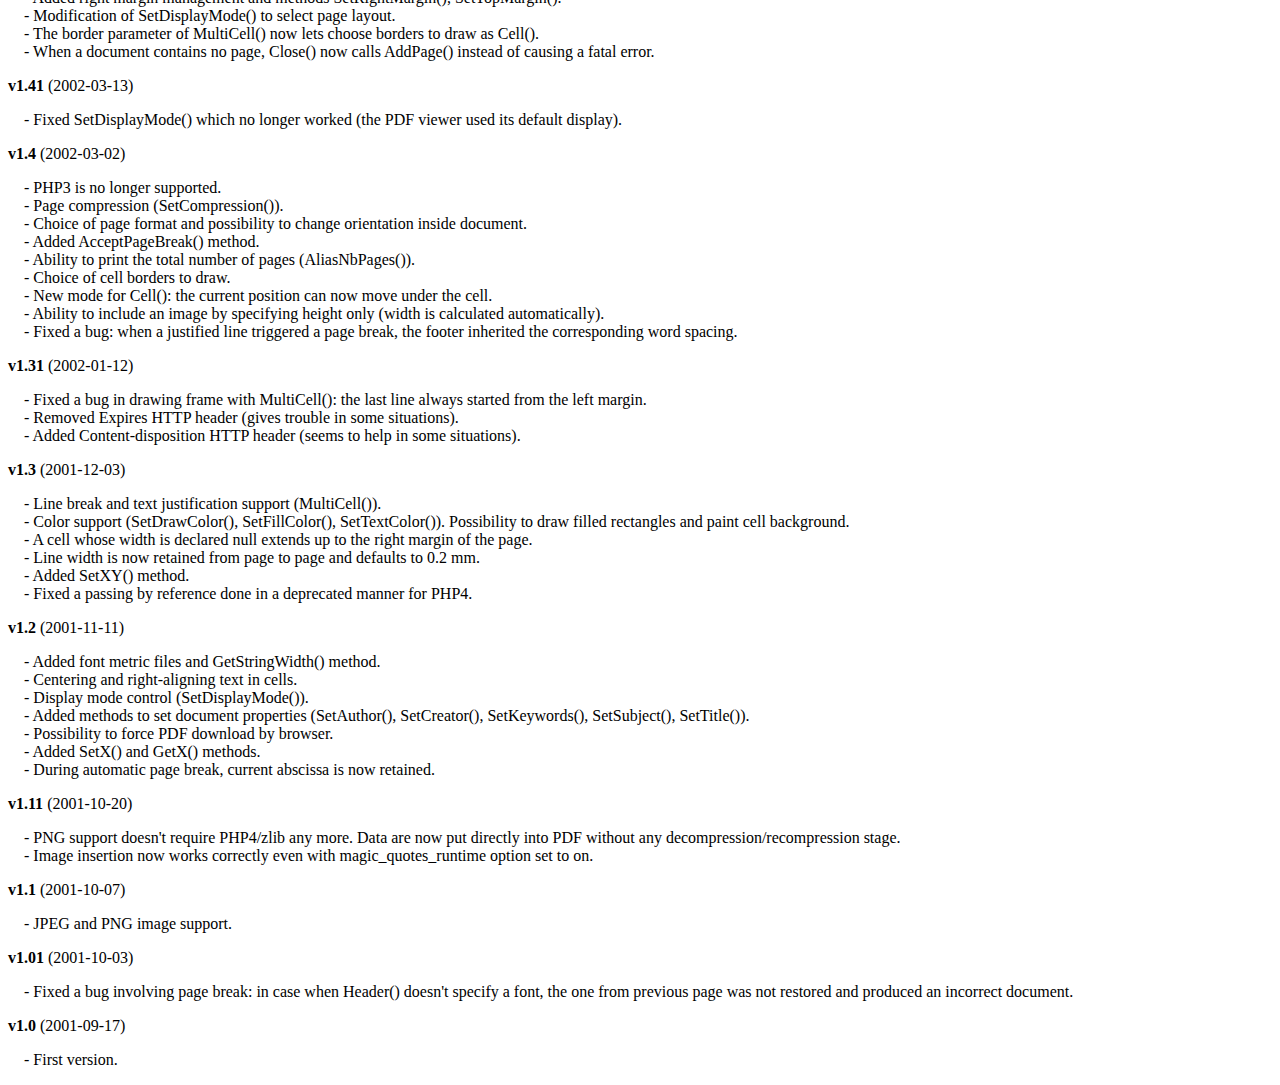
<file: project/app/api/User/fpdf/changelog.htm>
<!DOCTYPE html PUBLIC "-//W3C//DTD HTML 4.01 Transitional//EN">
<html>
<head>
<meta http-equiv="Content-Type" content="text/html; charset=ISO-8859-1">
<title>Changelog</title>
<link type="text/css" rel="stylesheet" href="fpdf.css">
<style type="text/css">
dd {margin:1em 0 1em 1em}
</style>
</head>
<body>
<h1>Changelog</h1>
<dl>
<dt><strong>v1.81</strong> (2015-12-20)</dt>
<dd>
- Added GetPageWidth() and GetPageHeight().<br>
- Fixed a bug in SetXY().<br>
</dd>
<dt><strong>v1.8</strong> (2015-11-29)</dt>
<dd>
- PHP 5.1.0 or higher is now required.<br>
- The MakeFont utility now subsets fonts, which can greatly reduce font sizes.<br>
- Added ToUnicode CMaps to improve text extraction.<br>
- Added a parameter to AddPage() to rotate the page.<br>
- Added a parameter to SetY() to indicate whether the x position should be reset or not.<br>
- Added a parameter to Output() to specify the encoding of the name, and special characters are now properly encoded. Additionally the order of the first two parameters was reversed to be more logical (however the old order is still supported for compatibility).<br>
- The Error() method now throws an exception.<br>
- Adding contents before the first AddPage() or after Close() now raises an error.<br>
- Outputting text with no font selected now raises an error.<br>
</dd>
<dt><strong>v1.7</strong> (2011-06-18)</dt>
<dd>
- The MakeFont utility has been completely rewritten and doesn't depend on ttf2pt1 anymore.<br>
- Alpha channel is now supported for PNGs.<br>
- When inserting an image, it's now possible to specify its resolution.<br>
- Default resolution for images was increased from 72 to 96 dpi.<br>
- When inserting a GIF image, no temporary file is used anymore if the PHP version is 5.1 or higher.<br>
- When output buffering is enabled and the PDF is about to be sent, the buffer is now cleared if it contains only a UTF-8 BOM and/or whitespace (instead of throwing an error).<br>
- Symbol and ZapfDingbats fonts now support underline style.<br>
- Custom page sizes are now checked to ensure that width is smaller than height.<br>
- Standard font files were changed to use the same format as user fonts.<br>
- A bug in the embedding of Type1 fonts was fixed.<br>
- A bug related to SetDisplayMode() and the current locale was fixed.<br>
- A display issue occurring with the Adobe Reader X plug-in was fixed.<br>
- An issue related to transparency with some versions of Adobe Reader was fixed.<br>
- The Content-Length header was removed because it caused an issue when the HTTP server applies compression.<br>
</dd>
<dt><strong>v1.6</strong> (2008-08-03)</dt>
<dd>
- PHP 4.3.10 or higher is now required.<br>
- GIF image support.<br>
- Images can now trigger page breaks.<br>
- Possibility to have different page formats in a single document.<br>
- Document properties (author, creator, keywords, subject and title) can now be specified in UTF-8.<br>
- Fixed a bug: when a PNG was inserted through a URL, an error sometimes occurred.<br>
- An automatic page break in Header() doesn't cause an infinite loop any more.<br>
- Removed some warning messages appearing with recent PHP versions.<br>
- Added HTTP headers to reduce problems with IE.<br>
</dd>
<dt><strong>v1.53</strong> (2004-12-31)</dt>
<dd>
- When the font subdirectory is in the same directory as fpdf.php, it's no longer necessary to define the FPDF_FONTPATH constant.<br>
- The array $HTTP_SERVER_VARS is no longer used. It could cause trouble on PHP5-based configurations with the register_long_arrays option disabled.<br>
- Fixed a problem related to Type1 font embedding which caused trouble to some PDF processors.<br>
- The file name sent to the browser could not contain a space character.<br>
- The Cell() method could not print the number 0 (you had to pass the string '0').<br>
</dd>
<dt><strong>v1.52</strong> (2003-12-30)</dt>
<dd>
- Image() now displays the image at 72 dpi if no dimension is given.<br>
- Output() takes a string as second parameter to indicate destination.<br>
- Open() is now called automatically by AddPage().<br>
- Inserting remote JPEG images doesn't generate an error any longer.<br>
- Decimal separator is forced to dot in the constructor.<br>
- Added several encodings (Turkish, Thai, Hebrew, Ukrainian and Vietnamese).<br>
- The last line of a right-aligned MultiCell() was not correctly aligned if it was terminated by a carriage return.<br>
- No more error message about already sent headers when outputting the PDF to the standard output from the command line.<br>
- The underlining was going too far for text containing characters \, ( or ).<br>
- $HTTP_ENV_VARS has been replaced by $HTTP_SERVER_VARS.<br>
</dd>
<dt><strong>v1.51</strong> (2002-08-03)</dt>
<dd>
- Type1 font support.<br>
- Added Baltic encoding.<br>
- The class now works internally in points with the origin at the bottom in order to avoid two bugs occurring with Acrobat 5:<br>&nbsp;&nbsp;* The line thickness was too large when printed under Windows 98 SE and ME.<br>&nbsp;&nbsp;* TrueType fonts didn't appear immediately inside the plug-in (a substitution font was used), one had to cause a window refresh to make them show up.<br>
- It's no longer necessary to set the decimal separator as dot to produce valid documents.<br>
- The clickable area in a cell was always on the left independently from the text alignment.<br>
- JPEG images in CMYK mode appeared in inverted colors.<br>
- Transparent PNG images in grayscale or true color mode were incorrectly handled.<br>
- Adding new fonts now works correctly even with the magic_quotes_runtime option set to on.<br>
</dd>
<dt><strong>v1.5</strong> (2002-05-28)</dt>
<dd>
- TrueType font (AddFont()) and encoding support (Western and Eastern Europe, Cyrillic and Greek).<br>
- Added Write() method.<br>
- Added underlined style.<br>
- Internal and external link support (AddLink(), SetLink(), Link()).<br>
- Added right margin management and methods SetRightMargin(), SetTopMargin().<br>
- Modification of SetDisplayMode() to select page layout.<br>
- The border parameter of MultiCell() now lets choose borders to draw as Cell().<br>
- When a document contains no page, Close() now calls AddPage() instead of causing a fatal error.<br>
</dd>
<dt><strong>v1.41</strong> (2002-03-13)</dt>
<dd>
- Fixed SetDisplayMode() which no longer worked (the PDF viewer used its default display).<br>
</dd>
<dt><strong>v1.4</strong> (2002-03-02)</dt>
<dd>
- PHP3 is no longer supported.<br>
- Page compression (SetCompression()).<br>
- Choice of page format and possibility to change orientation inside document.<br>
- Added AcceptPageBreak() method.<br>
- Ability to print the total number of pages (AliasNbPages()).<br>
- Choice of cell borders to draw.<br>
- New mode for Cell(): the current position can now move under the cell.<br>
- Ability to include an image by specifying height only (width is calculated automatically).<br>
- Fixed a bug: when a justified line triggered a page break, the footer inherited the corresponding word spacing.<br>
</dd>
<dt><strong>v1.31</strong> (2002-01-12)</dt>
<dd>
- Fixed a bug in drawing frame with MultiCell(): the last line always started from the left margin.<br>
- Removed Expires HTTP header (gives trouble in some situations).<br>
- Added Content-disposition HTTP header (seems to help in some situations).<br>
</dd>
<dt><strong>v1.3</strong> (2001-12-03)</dt>
<dd>
- Line break and text justification support (MultiCell()).<br>
- Color support (SetDrawColor(), SetFillColor(), SetTextColor()). Possibility to draw filled rectangles and paint cell background.<br>
- A cell whose width is declared null extends up to the right margin of the page.<br>
- Line width is now retained from page to page and defaults to 0.2 mm.<br>
- Added SetXY() method.<br>
- Fixed a passing by reference done in a deprecated manner for PHP4.<br>
</dd>
<dt><strong>v1.2</strong> (2001-11-11)</dt>
<dd>
- Added font metric files and GetStringWidth() method.<br>
- Centering and right-aligning text in cells.<br>
- Display mode control (SetDisplayMode()).<br>
- Added methods to set document properties (SetAuthor(), SetCreator(), SetKeywords(), SetSubject(), SetTitle()).<br>
- Possibility to force PDF download by browser.<br>
- Added SetX() and GetX() methods.<br>
- During automatic page break, current abscissa is now retained.<br>
</dd>
<dt><strong>v1.11</strong> (2001-10-20)</dt>
<dd>
- PNG support doesn't require PHP4/zlib any more. Data are now put directly into PDF without any decompression/recompression stage.<br>
- Image insertion now works correctly even with magic_quotes_runtime option set to on.<br>
</dd>
<dt><strong>v1.1</strong> (2001-10-07)</dt>
<dd>
- JPEG and PNG image support.<br>
</dd>
<dt><strong>v1.01</strong> (2001-10-03)</dt>
<dd>
- Fixed a bug involving page break: in case when Header() doesn't specify a font, the one from previous page was not restored and produced an incorrect document.<br>
</dd>
<dt><strong>v1.0</strong> (2001-09-17)</dt>
<dd>
- First version.<br>
</dd>
</dl>
</body>
</html>
</file>
<file: project/app/assets/css/style.css>
body{
  margin:0;
  color:#6a6f8c;
  background:#c8c8c8;
  font:600 16px/18px 'Open Sans',sans-serif;
}
*,:after,:before{box-sizing:border-box}
.clearfix:after,.clearfix:before{content:'';display:table}
.clearfix:after{clear:both;display:block}
a{color:inherit;text-decoration:none}
.login-wrap{
  width:100%;
  margin:auto;
  margin-top: 30px;
  max-width:525px;
  min-height:570px;
  position:relative;
  background:url(http://codinginfinite.com/demo/images/bg.jpg) no-repeat center;
  box-shadow:0 12px 15px 0 rgba(0,0,0,.24),0 17px 50px 0 rgba(0,0,0,.19);
}
.login-html{
  width:100%;
  height:100%;
  position:absolute;
  padding:90px 70px 50px 70px;
  background:rgba(40,57,101,.9);
}
.login-html .sign-in-htm,
.login-html .sign-up-htm{
  top:0;
  left:0;
  right:0;
  bottom:0;
  position:absolute;
  -webkit-transform:rotateY(180deg);
          transform:rotateY(180deg);
  -webkit-backface-visibility:hidden;
          backface-visibility:hidden;
  transition:all .4s linear;
}
.login-html .sign-in,
.login-html .sign-up,
.login-form .group .check{
  display:none;
}
.login-html .tab,
.login-form .group .label,
.login-form .group .button{
  text-transform:uppercase;
}
.login-html .tab{
  font-size:22px;
  margin-right:15px;
  padding-bottom:5px;
  margin:0 15px 10px 0;
  display:inline-block;
  border-bottom:2px solid transparent;
}
.login-html .sign-in:checked + .tab,
.login-html .sign-up:checked + .tab{
  color:#fff;
  border-color:#116ee;
}
.login-form{
  min-height:345px;
  position:relative;
  -webkit-perspective:1000px;
          perspective:1000px;
  -webkit-transform-style:preserve-3d;
          transform-style:preserve-3d;
}
.login-form .group{
  margin-bottom:15px;
}
.login-form .group .label,
.login-form .group .input,
.login-form .group .button{
  width:100%;
  color:#fff;
  display:block;
}
.login-form .group .input,
.login-form .group .button{
  border:none;
  padding:15px 20px;
  border-radius:25px;
  background:rgba(255,255,255,.1);
}
.login-form .group input[data-type="password"]{
  text-security:circle;
  -webkit-text-security:circle;
}
.login-form .group .label{
  color:#aaa;
  font-size:12px;
}
.login-form .group .button{
  background:#1161ee;
}
.login-form .group label .icon{
  width:15px;
  height:15px;
  border-radius:2px;
  position:relative;
  display:inline-block;
  background:rgba(255,255,255,.1);
}
.login-form .group label .icon:before,
.login-form .group label .icon:after{
  content:'';
  width:10px;
  height:2px;
  background:#fff;
  position:absolute;
  transition:all .2s ease-in-out 0s;
}
.login-form .group label .icon:before{
  left:3px;
  width:5px;
  bottom:6px;
  -webkit-transform:scale(0) rotate(0);
          transform:scale(0) rotate(0);
}
.login-form .group label .icon:after{
  top:6px;
  right:0;
  -webkit-transform:scale(0) rotate(0);
          transform:scale(0) rotate(0);
}
.login-form .group .check:checked + label{
  color:#fff;
}
.login-form .group .check:checked + label .icon{
  background:#1161ee;
}
.login-form .group .check:checked + label .icon:before{
  -webkit-transform:scale(1) rotate(45deg);
          transform:scale(1) rotate(45deg);
}
.login-form .group .check:checked + label .icon:after{
  -webkit-transform:scale(1) rotate(-45deg);
          transform:scale(1) rotate(-45deg);
}
.login-html .sign-in:checked + .tab + .sign-up + .tab + .login-form .sign-in-htm{
  -webkit-transform:rotate(0);
          transform:rotate(0);
}
.login-html .sign-up:checked + .tab + .login-form .sign-up-htm{
  -webkit-transform:rotate(0);
          transform:rotate(0);
}
.hr{
  height:2px;
  margin:60px 0 50px 0;
  background:rgba(255,255,255,.2);
}
.error{
 margin:auto;
  margin-top: 30px;
  max-width:525px;
  min-height:570px;
  position:relative;
  //margin:0;
  color:#6a6f8c;
  background:#c8c8c8;
  font:600 16px/18px 'Open Sans',sans-serif;
}
.success{
  color: white;
}
.foot-lnk{
  text-align:center;
}
</file>
<file: project/app/api/User/fpdf/fpdf.css>
body {font-family:"Times New Roman",serif}
h1 {font:bold 135% Arial,sans-serif; color:#4000A0; margin-bottom:0.9em}
h2 {font:bold 95% Arial,sans-serif; color:#900000; margin-top:1.5em; margin-bottom:1em}
dl.param dt {text-decoration:underline}
dl.param dd {margin-top:1em; margin-bottom:1em}
dl.param ul {margin-top:1em; margin-bottom:1em}
tt, code, kbd {font-family:"Courier New",Courier,monospace; font-size:82%}
div.source {margin-top:1.4em; margin-bottom:1.3em}
div.source pre {display:table; border:1px solid #24246A; width:100%; margin:0em; font-family:inherit; font-size:100%}
div.source code {display:block; border:1px solid #C5C5EC; background-color:#F0F5FF; padding:6px; color:#000000}
div.doc-source {margin-top:1.4em; margin-bottom:1.3em}
div.doc-source pre {display:table; width:100%; margin:0em; font-family:inherit; font-size:100%}
div.doc-source code {display:block; background-color:#E0E0E0; padding:4px}
.kw {color:#000080; font-weight:bold}
.str {color:#CC0000}
.cmt {color:#008000}
p.demo {text-align:center; margin-top:-0.9em}
a.demo {text-decoration:none; font-weight:bold; color:#0000CC}
a.demo:link {text-decoration:none; font-weight:bold; color:#0000CC}
a.demo:hover {text-decoration:none; font-weight:bold; color:#0000FF}
a.demo:active {text-decoration:none; font-weight:bold; color:#0000FF}
</file>
<file: project/app/api/web/css/style.css>
/*--
Author: W3layouts
Author URL: http://w3layouts.com
License: Creative Commons Attribution 3.0 Unported
License URL: http://creativecommons.org/licenses/by/3.0/
--*/
/* reset */
html,body,div,span,applet,object,iframe,h1,h2,h3,h4,h5,h6,p,blockquote,pre,a,abbr,acronym,address,big,cite,code,del,dfn,em,img,ins,kbd,q,s,samp,small,strike,strong,sub,sup,tt,var,b,u,i,dl,dt,dd,ol,nav ul,nav li,fieldset,form,label,legend,table,caption,tbody,tfoot,thead,tr,th,td,article,aside,canvas,details,embed,figure,figcaption,footer,header,hgroup,menu,nav,output,ruby,section,summary,time,mark,audio,video{margin:0;padding:0;border:0;font-size:100%;font:inherit;vertical-align:baseline;}
article, aside, details, figcaption, figure,footer, header, hgroup, menu, nav, section {display: block;}
ol,ul{list-style:none;margin:0px;padding:0px;}
blockquote,q{quotes:none;}
blockquote:before,blockquote:after,q:before,q:after{content:'';content:none;}
table{border-collapse:collapse;border-spacing:0;}
/* start editing from here */
a{text-decoration:none;}
.txt-rt{text-align:right;}/* text align right */
.txt-lt{text-align:left;}/* text align left */
.txt-center{text-align:center;}/* text align center */
.float-rt{float:right;}/* float right */
.float-lt{float:left;}/* float left */
.clear{clear:both;}/* clear float */
.pos-relative{position:relative;}/* Position Relative */
.pos-absolute{position:absolute;}/* Position Absolute */
.vertical-base{	vertical-align:baseline;}/* vertical align baseline */
.vertical-top{	vertical-align:top;}/* vertical align top */
nav.vertical ul li{	display:block;}/* vertical menu */
nav.horizontal ul li{	display: inline-block;}/* horizontal menu */
img{max-width:100%;}
/*end reset*/
body {
    background:url('../images/bg.jpg') no-repeat 0% 87% fixed;
    background-size: cover;
	font-family: 'Lato', sans-serif;
	text-align:center;
}
/*--header--*/
.header-w3l{
	margin: 2% auto;
}
.header-w3l h1 {
    font-size: 3em;
    letter-spacing: 6px;
    color: white;
    font-weight: 400;
    text-transform: uppercase;
}
/*--//header--*/

/*--main--*/
.main-agileits {
    margin: 2% auto;
   	background: rgba(125, 63, 152, 0.52);
    width: 32%;
	font-family: 'Lato', sans-serif;
}
.sub-head {
    font-size: 38px;
    padding: 42px;
    color: white;
    text-transform: uppercase;
    letter-spacing: 3px;
}
.sub-main{
	position:relative;
}
/*--icons--*/
.icon1,.icon2,.icon3,.icon4,.icon5,.icon6,.icon7{
	position: absolute;
    left: 51px;
    font-size: 18px;
    color: rgba(0, 0, 0, 0.83);
    width: 22px;
}
.icon1{
	top: 12px;
}
.icon2 {
    top: 75px;
}
.icon3 {
	 top: 138px; 
}
.icon4 {
    top: 201px;
}
.icon5 {
	top: 264px;
}
.icon6 {
  top: 327px;
}
.icon7{
         top: 255px;
}
.error{
color:#ffffff;
}
/*--//icons--*/
//.wrapper input[type="text"] {
  //  position: left; 
//}

//input { font-family: 'FontAwesome'; } /* This is for the placeholder */
//.wrapper:before {
   // font-family: 'FontAwesome';
  //   left: 51px;
    //font-size: 18px;
    //color: rgba(0, 0, 0, 0.83);
    //width: 22px;
    //content: "\f2b5";
//}

.sub-main input[type="text"],.sub-main input[type="password"],.sub-main input[type="number"],.sub-main input[type="email"] {
    outline: none;
    font-size: 1.1em;
    margin: 4px 0px 18px 1px;
    color: black;
    padding: 10px 38px;
    border: none;
    border-radius: 2px;
    width: 68%;
    font-family: 'Lato', sans-serif;
}
.sub-main input[type="submit"] {
    position:  absolute;
    color: white;
    background: #d52685;
    border: none;
    padding: 14px 50px;
    font-size: 22px;
    border-radius: 5px;
    margin: 10px;
	font-family: 'Lato', sans-serif;
	cursor:pointer;
	text-transform:uppercase;
	transition:0.5s all;
	-webkit-transition:0.5s all;
	-o-transition:0.5s all;
	-moz-transition:0.5s all;
	-ms-transition:0.5s all;
}
.sub-main input[type="submit"]:hover {
    background: #d9edf7;
    color: black;
	transition:0.5s all;
	-webkit-transition:0.5s all;
	-o-transition:0.5s all;
	-moz-transition:0.5s all;
	-ms-transition:0.5s all;
}

/*--//main--*/

/*--footer--*/
.footer-w3  p {
    font-size: .9em;
    color: white;
}
.footer-w3  p a {
    color: #d20962;
}
.footer-w3  p a:hover {
   text-decoration:underline;
}
/*--//footer--*/

/*--Responsive--*/
@media(max-width:1440px){
	.main-agileits {
		width:35%;
	}
}
@media(max-width:1366px){
	.main-agileits {
		width:36%;
	}
}
@media(max-width:1280px){
	.main-agileits {
		width:40%;
	}
}
@media(max-width:1024px){
	.main-agileits {
		width:50%;
	}
}
@media(max-width:991px){
	.main-agileits {
		width:52%;
	}
}
@media(max-width:800px){
	.main-agileits {
		width:64%;
	}
}
@media (max-width: 768px){
	.main-agileits {
		width: 68%;
	}
}
@media (max-width: 736px){
	.main-agileits {
		width: 70%;
	}
	.header-w3l h1 {
		font-size: 38px;
	}
	.sub-head {
		font-size: 35px;
	}
}
@media (max-width: 667px){
	.main-agileits {
		width: 78%;
	}
	.header-w3l h1 {
		font-size: 39px;
	}
}
@media (max-width: 640px){
	.main-agileits {
		width: 80%;
	}
	.header-w3l h1 {
		letter-spacing: 5px;
	}
}
@media (max-width: 600px){
	.main-agileits {
		width: 84%;
	}
	.header-w3l h1 {
		letter-spacing: 4px;
	}
}
@media (max-width: 568px){
	.main-agileits {
		width: 88%;
	}
	.header-w3l h1 {
		letter-spacing: 3px;
	}
}
@media (max-width: 480px){
	.main-agileits {
		width: 92%;
	}
	.icon1, .icon2, .icon3, .icon4, .icon5, .icon6 {
		left: 38px;
	}
	.header-w3l h1 {
		font-size: 2.8em;
		letter-spacing: 0px;
	}
	.sub-head {
		padding: 36px;
	}
	.footer-w3 p {
		font-size: 13px;
	}
	.footer-w3 {
		padding: 11px 0px 32px 0px;
	}
}
@media (max-width: 414px){
	.main-agileits {
		width: 95%;
	}
	.icon1, .icon2, .icon3, .icon4, .icon5, .icon6 {
		left: 31px;
	}
	.header-w3l h1 {
		letter-spacing:3px;
		font-size: 34px;
	}
	.header-w3l {
		margin: 8% auto;
	}
	.sub-main input[type="submit"] {
		padding: 14px 70px;
		margin: 52px;
	}
	.sub-head {
		font-size: 30px;
	}
}
@media (max-width: 375px){
	.icon1, .icon2, .icon3, .icon4, .icon5, .icon6 {
		left: 26px;
	}
	.header-w3l h1 {
		letter-spacing: 3px;
		font-size: 32px;
	}
	.sub-head {
		font-size: 30px;
	}
}
@media (max-width: 384px){
	.header-w3l h1 {
		font-size: 32px;
	}
	.sub-head {
		font-size: 28px;
	}
	.icon1, .icon2, .icon3, .icon4, .icon5, .icon6 {
		left: 25px;
	}
	.footer-w3 {
		line-height: 23px;
	}
	.sub-main input[type="submit"] {
		padding: 14px 70px;
		margin: 19px;
	}
	.sub-head {
		padding: 18px 0 10px 0;
	}
}
@media (max-width: 320px){
	.header-w3l h1 {
		letter-spacing: 3px;
		font-size: 34px;
	}
	.sub-head {
		font-size: 28px;
	}
	.icon1, .icon2, .icon3, .icon4, .icon5, .icon6 {
		left: 18px;
	}
	.sub-main input[type="submit"] {
		padding: 14px 49px;
	}
	.footer-w3 {
		line-height: 23px;
	}
}
/*--//Responsive--*/
</file>
